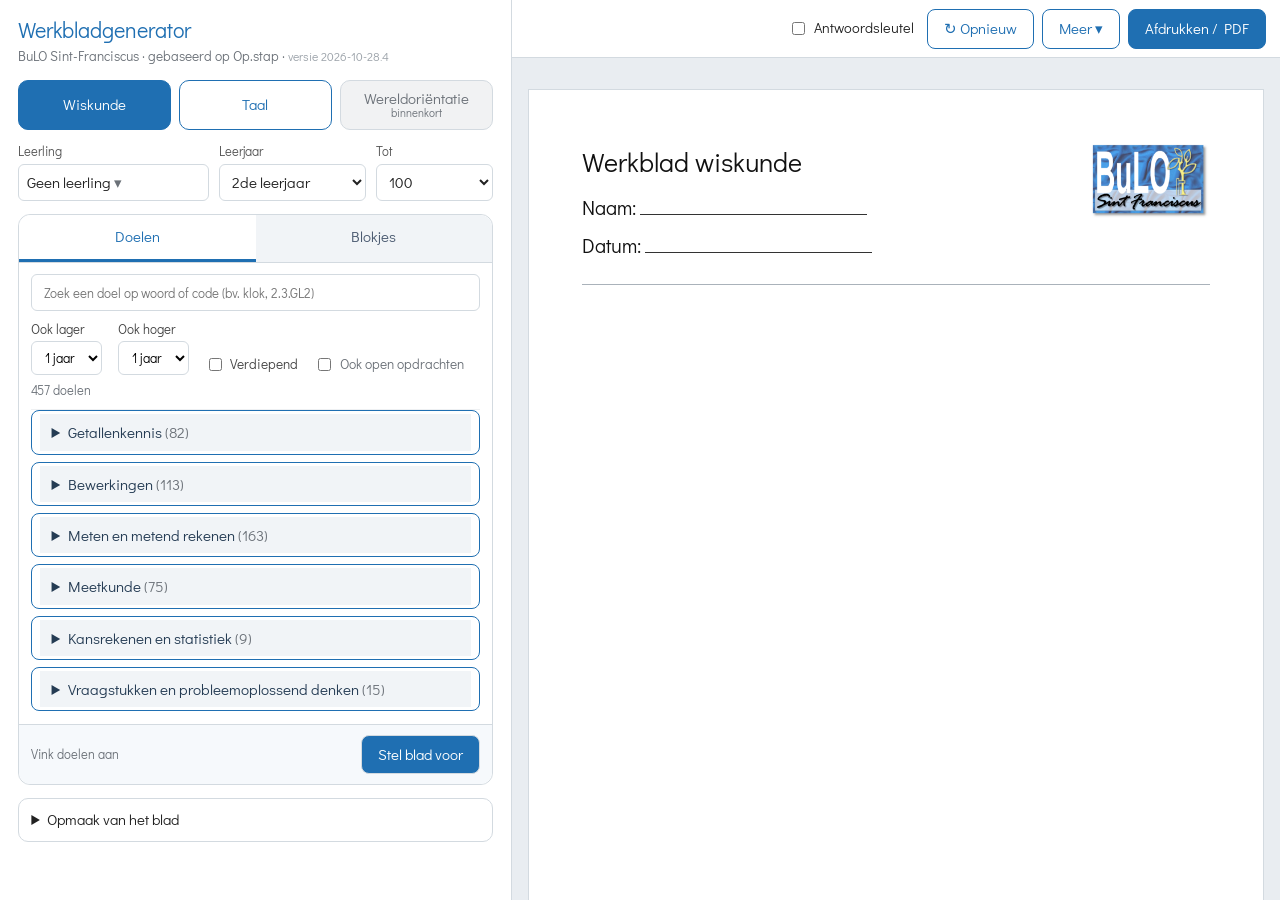
<file: index.html>
<!doctype html>
<html lang="nl-BE">
<head>
  <meta charset="utf-8">
  <meta name="viewport" content="width=device-width, initial-scale=1">
  <title>Werkbladgenerator BuLO Sint-Franciscus</title>
  <link rel="icon" href="data:image/svg+xml,%3Csvg xmlns='http://www.w3.org/2000/svg' viewBox='0 0 32 32'%3E%3Crect width='32' height='32' rx='7' fill='%231f6fb2'/%3E%3Cpath d='M9 8h14v16H9z' fill='%23fff'/%3E%3Cpath d='M12 13h8M12 17h8M12 21h5' stroke='%231f6fb2' stroke-width='2'/%3E%3C/svg%3E">
  <link rel="stylesheet" href="css/app.css?v=2026-10-28.4">
  <link rel="stylesheet" href="css/worksheet.css?v=2026-10-28.4">
</head>
<body>
  <div id="bestandsmelding" class="melding-groot" hidden>
    <strong>Deze pagina werkt niet als je het bestand dubbelklikt.</strong>
    Open de werkbladgenerator via de website (GitHub Pages), of start op je computer een lokale server (zie README).
  </div>
  <script>if (location.protocol === 'file:') document.getElementById('bestandsmelding').hidden = false;</script>
  <div class="app">
    <aside class="paneel" id="paneel" aria-label="Instellingen">
      <header class="kop">
        <h1>Werkbladgenerator</h1>
        <p>BuLO Sint-Franciscus · gebaseerd op Op.stap · <span id="versie" title="Dit nummer verandert bij elke nieuwe versie van de tool. Zie je een ouder nummer? Ververs de pagina met Ctrl+F5 (Mac: Cmd+Shift+R).">versie 2026-10-28.4</span></p>
      </header>

      <div id="vakken" class="vakken" role="group" aria-label="Vak"></div>

      <div class="drie">
        <label class="veld">Leerling
          <button type="button" id="leerlingKnop" class="veldknop" aria-haspopup="dialog">Geen leerling</button>
        </label>
        <label class="veld">Leerjaar <select id="leerjaar"></select></label>
        <label class="veld" id="gebiedVeld">Tot <select id="rekenenTot"></select></label>
      </div>
      <p id="niveauMelding" class="waarschuwing klein-melding" role="status"></p>

      <section class="kader" aria-label="Doelen en blokjes">
        <div class="tabs" role="tablist">
          <button type="button" class="tab aan" role="tab" id="tabDoelen" aria-selected="true">Doelen</button>
          <button type="button" class="tab" role="tab" id="tabBlokjes" aria-selected="false">Blokjes</button>
        </div>
        <div id="doelenTab" class="tabinhoud">
          <div class="doelen-kop">
          <div class="rij zoekrij">
            <label class="breed zoek"><span class="sr">Zoek een doel</span><input type="search" id="zoek" placeholder="Zoek een doel op woord of code (bv. klok, 2.3.GL2)" autocomplete="off"></label>
          </div>
          <div class="rij filterrij">
            <label>Ook lager <select id="lager"><option value="0">geen</option><option value="1" selected>1 jaar</option><option value="2">2 jaar</option><option value="7">alle</option></select></label>
            <label>Ook hoger <select id="hoger"><option value="0">geen</option><option value="1" selected>1 jaar</option><option value="2">2 jaar</option><option value="7">alle</option></select></label>
            <label class="vink"><input type="checkbox" id="verdiepend"> Verdiepend</label>
            <label class="vink dev" title="Doelen waarvoor er geen automatische oefeningen zijn, maar enkel een open opdracht die je zelf beoordeelt"><input type="checkbox" id="toonOpen"> Ook open opdrachten</label>
          </div>
          <p id="teller" class="teller"></p>
          </div>
          <div id="doelen" class="doelen"></div>
          <div id="keuzes"></div>
          <div class="kaderonder">
            <span id="gekozenTeller" class="teller"></span>
            <button type="button" id="stelVoor" class="hoofd">Stel blad voor</button>
          </div>
        </div>
        <div id="blokjesTab" class="tabinhoud" hidden>
          <div id="paletBox"></div>
        </div>
      </section>

      <details class="opmaak">
        <summary>Opmaak van het blad</summary>
        <div class="rij">
          <label class="breed">Titel van het blad <input type="text" id="titel" placeholder="Werkblad wiskunde"></label>
        </div>
        <div class="rij">
          <label>Lettertype <select id="lettertype"></select></label>
          <label>Lettergrootte <select id="grootte"></select></label>
          <label>Schrijflijnen (taal) <select id="lijnen"></select></label>
          <label>Schema bij dit blad (spelling) <select id="schema" disabled><option value="">Geen schema</option></select></label>
        </div>
        <div class="rij">
          <label class="vink"><input type="checkbox" id="toonDoel"> Doel bovenaan het blad tonen</label>
          <label class="vink"><input type="checkbox" id="printLogo"> Printvriendelijk logo (grijstinten)</label>
          <label class="vink"><input type="checkbox" id="antwoordblad"> Antwoordblad voor de leerkracht</label>
        </div>
        <div class="rij">
          <label class="klein bestand">Logo vervangen <input type="file" id="logoBestand" accept="image/*"></label>
          <button type="button" class="klein" id="logoHerstel">Standaardlogo</button>
        </div>
        <div class="rij">
          <label class="breed">Boodschap voor thuis (komt onderaan het blad) <textarea id="boodschap" rows="3" placeholder="Bv. Oefen dit even samen. Laat je kind eerst zelf proberen."></textarea></label>
        </div>
      </details>
      <p id="melding" class="waarschuwing" role="alert"></p>
      <button type="button" id="toonBlad" class="hoofd naar-blad">Bekijk werkblad</button>
    </aside>

    <section class="blad-paneel" id="bladPaneel" aria-label="Werkblad">
      <div class="werkbalk" id="werkbalk">
        <button type="button" class="klein terug" id="terugNaarInstellingen">← Instellingen</button>
        <span class="ruimte"></span>
        <label class="schakelaar"><input type="checkbox" id="sleutel"> Antwoordsleutel</label>
        <button type="button" class="sec" id="bOpnieuw" title="Alle getallen vernieuwen; blokjes en instellingen blijven">↻ Opnieuw</button>
        <div class="meer">
          <button type="button" class="sec" id="meerKnop" aria-haspopup="menu" aria-expanded="false">Meer ▾</button>
          <div class="menu" id="meerMenu" role="menu" hidden>
            <button type="button" role="menuitem" id="ongedaan" disabled>↶ Ongedaan maken</button>
            <button type="button" role="menuitem" id="wordExport">Word (.docx) downloaden</button>
            <div class="menu-rij wordmodus">Bij meerdere leerlingen:
              <label><input type="radio" name="wordModus" value="een" checked> één bestand</label>
              <label><input type="radio" name="wordModus" value="aparte"> aparte bestanden (zip)</label>
            </div>
            <button type="button" role="menuitem" id="alleOpnieuw">Alle bladen opnieuw maken</button>
            <hr>
            <button type="button" role="menuitem" id="openCodeKnop">Blad openen met bladcode…</button>
            <button type="button" role="menuitem" id="bBewaar">Blad bewaren als bestand</button>
            <label class="menu-bestand" role="menuitem">Blad openen uit bestand <input type="file" id="bOpen" accept=".json,application/json"></label>
            <hr>
            <button type="button" role="menuitem" id="exporteer">Leerlingen opslaan als bestand</button>
            <label class="menu-bestand" role="menuitem">Leerlingen inlezen uit bestand <input type="file" id="importeer" accept="application/json,.json"></label>
            <hr>
            <button type="button" role="menuitem" id="bWis" class="gevaar-tekst">Alles wissen</button>
          </div>
        </div>
        <button type="button" class="hoofd" id="printAlles">Afdrukken / PDF</button>
      </div>
      <p id="exportMelding" class="waarschuwing" role="status"></p>
      <div class="bladvlak" id="bladvlak"><div id="bladen" class="bladen"></div></div>
    </section>
  </div>

  <dialog id="leerlingenDialoog" class="dialoog">
    <form method="dialog" class="dialoog-kop">
      <h2>Leerlingen</h2>
      <button type="submit" class="klein" aria-label="Sluiten">Sluiten</button>
    </form>
    <p class="uitleg">Plak een lijst namen (één per regel, of gescheiden door komma's). Namen blijven enkel op deze computer, in deze browser. Een nieuwe leerling krijgt het leerjaar en het getallengebied die nu bovenaan staan.</p>
    <div class="rij">
      <label class="breed">Namen <textarea id="namen" rows="3" placeholder="Anna&#10;Bram&#10;Chloë"></textarea></label>
      <button type="button" id="voegToe">Toevoegen</button>
    </div>
    <p id="ledenMelding" class="teller"></p>
    <div class="rij knoppen">
      <button type="button" class="klein" id="alles">Kies iedereen</button>
      <button type="button" class="klein" id="niemand">Kies niemand</button>
    </div>
    <div id="leerlingenLijst"></div>
  </dialog>

  <dialog id="bladcodeDialoog" class="dialoog klein-dialoog">
    <form method="dialog" class="dialoog-kop"><h2>Blad openen met bladcode</h2><button type="submit" class="klein">Sluiten</button></form>
    <div class="rij">
      <label class="breed">Bladcode <input type="text" id="bladcode" placeholder="B3-..."></label>
      <button type="button" id="openCode">Open</button>
    </div>
  </dialog>

  <script src="js/vendor/docx.umd.js"></script>
  <script src="js/vendor/jszip.min.js"></script>
  <script type="module" src="js/core/app.js?v=2026-10-28.4"></script>
</body>
</html>
</file>
<file: css/app.css>
@font-face { font-family: "Didact Gothic"; src: local("Didact Gothic"), url(../assets/fonts/DidactGothic-Regular.ttf); font-weight: 400 700; }
@font-face { font-family: Andika; src: url(../assets/fonts/Andika-Regular.ttf); font-weight: 400; }
@font-face { font-family: Andika; src: url(../assets/fonts/Andika-Bold.ttf); font-weight: 700; }
:root { --blauw:#1f6fb2; --blauw-donker:#17558a; --licht:#eaf3fb; --grijs:#6b7178; --rand:#d3dae0; --tekst:#222; --font:"Century Gothic","Didact Gothic","Segoe UI",Arial,sans-serif; }
* { box-sizing: border-box; }
html, body { height: 100%; }
body { font-family: var(--font); margin: 0; color: var(--tekst); background: #f4f6f8; font-size: 15px; line-height: 1.45; }
[hidden] { display: none !important; }
.sr { position: absolute; width: 1px; height: 1px; overflow: hidden; clip: rect(0 0 0 0); }

/* twee kolommen: links het instellingenpaneel (40%), rechts het werkblad (60%), elk met eigen scrollbalk */
.app { display: grid; grid-template-columns: minmax(22rem, 40%) 1fr; height: 100vh; height: 100dvh; }
.paneel { min-height: 0; max-height: 100vh; max-height: 100dvh; overflow-y: auto; overscroll-behavior: contain; -webkit-overflow-scrolling: touch; padding: .9rem 1.1rem 3rem; background: #fff; border-right: 1px solid var(--rand); display: flex; flex-direction: column; gap: .8rem; }
.paneel > * { flex-shrink: 0; }                  /* niets in het paneel krimpt: het paneel scrolt, de kaders worden niet afgeknipt */
.kop h1 { margin: 0; font-size: 1.35rem; color: var(--blauw); } .kop p { margin: .1rem 0 0; color: var(--grijs); font-size: .85rem; } #versie { color: #9aa1a8; font-size: .75rem; }
.blad-paneel { display: flex; flex-direction: column; min-width: 0; background: #e9edf1; height: 100vh; height: 100dvh; }
.bladvlak { flex: 1 1 auto; overflow: auto; overscroll-behavior: contain; -webkit-overflow-scrolling: touch; padding: 1rem; min-height: 0; }
.naar-blad, .terug { display: none; }

/* knoppen: één opvallende hoofdknop (gevuld), de rest omlijnd */
button { font: inherit; padding: .5rem 1rem; border: 1.5px solid var(--blauw); border-radius: 8px; background: #fff; color: var(--blauw); cursor: pointer; }
button:hover:not(:disabled) { background: var(--licht); }
button:disabled { color: #9aa1a8; border-color: var(--rand); cursor: not-allowed; }
button.hoofd { background: var(--blauw); color: #fff; font-weight: 700; }
button.hoofd:hover:not(:disabled) { background: var(--blauw-donker); }
button.klein, label.klein { font-size: .85rem; padding: .3rem .7rem; background: #fff; color: var(--blauw); border: 1.5px solid var(--blauw); border-radius: 8px; cursor: pointer; flex-direction: row; }
button.gevaar { color: #a33; border-color: #a33; background: #fff; }
label.bestand input { display: none; }
select, textarea, input[type=text], input[type=search], input[type=number] { font: inherit; padding: .4rem .55rem; border: 1px solid var(--rand); border-radius: 6px; background: #fff; max-width: 100%; }
input[type=number] { width: 4.5rem; }

/* vak: drie compacte knoppen naast elkaar */
.vakken { display: grid; grid-template-columns: repeat(3, 1fr); gap: .5rem; }
.vak { padding: .55rem .4rem; font-weight: 700; border-radius: 10px; display: flex; flex-direction: column; align-items: center; justify-content: center; line-height: 1.15; min-height: 2.8rem; }
.vak.gekozen { background: var(--blauw); color: #fff; }
.vak:disabled { border-color: var(--rand); color: var(--grijs); background: #f1f2f3; }
.vak small { font-size: .7rem; font-weight: 400; }

/* leerling, leerjaar en getallengebied op één rij */
.drie { display: grid; grid-template-columns: 1.3fr 1fr .8fr; gap: .6rem; }
.veld { display: flex; flex-direction: column; gap: .2rem; font-size: .8rem; color: #555; min-width: 0; }
.veld select, .veldknop { width: 100%; font-size: .95rem; color: var(--tekst); }
.veldknop { text-align: left; padding: .4rem .55rem; border: 1px solid var(--rand); background: #fff; border-radius: 6px; overflow: hidden; text-overflow: ellipsis; white-space: nowrap; }
.veldknop::after { content: " ▾"; color: var(--grijs); }
.klein-melding { margin: -.3rem 0 0; font-size: .82rem; min-height: 0; }
.klein-melding:empty { display: none; }
.waarschuwing { color: #9a4b00; }

/* het kader met doelen en blokjes */
.kader { border: 1px solid var(--rand); border-radius: 12px; display: flex; flex-direction: column; background: #fff; }
.tabs { display: flex; background: #f1f4f7; border-bottom: 1px solid var(--rand); border-radius: 12px 12px 0 0; position: sticky; top: 0; z-index: 6; height: 3rem; }
.tabs .tab:first-child { border-radius: 12px 0 0 0; } .tabs .tab:last-child { border-radius: 0 12px 0 0; }
.tabs .tab { flex: 1; border: 0; border-radius: 0; background: transparent; color: #4a5a70; padding: .65rem; font-weight: 700; border-bottom: 3px solid transparent; }
.tabs .tab.aan { background: #fff; color: var(--blauw); border-bottom-color: var(--blauw); }
.tabinhoud { padding: .7rem .8rem; }
.rij { display: flex; gap: .8rem 1rem; flex-wrap: wrap; align-items: end; }
.rij label { display: flex; flex-direction: column; gap: .2rem; font-size: .82rem; color: #444; }
.rij label.vink { flex-direction: row; align-items: center; gap: .35rem; font-size: .85rem; }
.rij label.dev { color: var(--grijs); }
.rij .breed { flex: 1 1 14rem; } .breed textarea, .breed input { width: 100%; }
.zoekrij { margin-bottom: .5rem; } .zoek input { width: 100%; padding: .5rem .7rem; }
.filterrij { margin-bottom: .4rem; }
.teller { color: var(--grijs); font-size: .8rem; margin: .3rem 0; }
.kaderonder { border-radius: 0 0 12px 12px; position: sticky; bottom: 0; z-index: 5; display: flex; align-items: center; justify-content: space-between; gap: .6rem; margin: .8rem -.8rem -.7rem; padding: .6rem .8rem; background: #f6f9fc; border-top: 1px solid var(--rand); }

/* doelen: inklapbare groepen per domein en subdomein */
.groep { border: 1px solid var(--rand); border-radius: 8px; margin-bottom: .45rem; background: #fff; }
.groep > summary { cursor: pointer; padding: .45rem .7rem; font-weight: 700; color: #243b53; list-style-position: inside; }
.groep.domein { overflow: hidden; }
.groep.domein > summary { background: #f1f4f7; font-size: .95rem; }
.groep.domein[open] > summary { border-bottom: 1px solid var(--rand); }
.groep .groep { margin: .35rem .5rem; }
.groep .groep > summary { font-weight: 600; font-size: .9rem; color: #3b4f66; }
.aantal { color: var(--grijs); font-weight: 400; }
.rubriek { color: var(--grijs); font-weight: normal; }
.doel-blok { border-top: 1px solid #eef0f2; }
.doel { display: grid; grid-template-columns: auto 1fr; gap: .5rem; padding: .4rem .6rem; align-items: start; font-size: .92rem; cursor: pointer; }
.doel.gekozen { background: var(--licht); }
.doel .tekst { min-width: 0; }
.doel .code { font-size: .72rem; color: #9097a0; margin-left: .35rem; white-space: nowrap; font-family: inherit; }
.doel .lj { font-size: .72rem; color: #9097a0; margin-left: .35rem; white-space: nowrap; }
.doel mark { background: #ffe58a; color: inherit; padding: 0 .1em; border-radius: 2px; }
.open-label { display: inline-block; margin-left: .4em; padding: 0 .5em; border-radius: 999px; background: #eef2f7; color: #4a5a70; font-size: .78em; white-space: nowrap; }
.doelblokjes { padding: .1rem .6rem .5rem 2.1rem; display: flex; flex-direction: column; gap: .25rem; background: var(--licht); }
.doelblokje { display: flex; align-items: center; gap: .5rem; padding: .2rem .5rem; background: #fff; border: 1px solid #cfe0ef; border-radius: 8px; font-size: .86rem; }
.doelblokje .naam { flex: 1; min-width: 0; }
.doelblokje .plus { flex: none; }
.leeg { color: var(--grijs); }
fieldset.keuzes { border: 1px solid var(--rand); border-radius: 8px; margin: .6rem 0 0; display: flex; gap: .6rem 1.2rem; flex-wrap: wrap; padding: .5rem .7rem; }
fieldset.keuzes legend { font-weight: 700; padding: 0 .4rem; font-size: .9rem; }
fieldset.keuzes label { display: flex; flex-direction: column; font-size: .85rem; gap: .2rem; }
.multikeuze { display: flex; flex-wrap: wrap; gap: .3rem .8rem; align-items: center; font-size: .85rem; }
.multikeuze label.multi { flex-direction: row; display: inline-flex; gap: .3rem; align-items: center; }
.sub { margin: .8rem 0 .3rem; font-size: .95rem; }

/* palet (tabblad Blokjes) */
.palet { font-size: .88rem; }
.palet h4 { margin: 0; font-size: .95rem; }
.palet-kop, .doelen-kop { position: sticky; top: 3rem; z-index: 5; background: #fff; padding: .5rem 0 .3rem; margin-top: -.5rem; border-bottom: 1px solid #eef0f2; }
.palet-tabs { display: flex; gap: .3rem; margin-bottom: .5rem; }
.tab-klein, .domein { background: #fff; color: var(--blauw); border: 1px solid var(--blauw); border-radius: 8px; padding: .25rem .65rem; font-size: .85rem; }
.tab-klein.aan, .domein.aan { background: var(--blauw); color: #fff; }
.palet-zoek { width: 100%; margin-bottom: .5rem; }
.domeinen { display: flex; flex-wrap: wrap; gap: .3rem; margin-bottom: .6rem; }
.domein { padding: .18rem .5rem; font-size: .8rem; }
.kaarten { display: flex; flex-direction: column; gap: .6rem; }
.kaart { border: 1px solid var(--rand); border-radius: 10px; padding: .5rem .6rem; background: #fafcfe; cursor: grab; }
.kaart:active { cursor: grabbing; }
.kaart { scroll-margin-top: 9rem; }
.kaartkop { display: flex; align-items: center; gap: .4rem; margin-bottom: .3rem; cursor: pointer; }
.kaartkop h4 { flex: 1; }
.kaartkop .pijl { color: var(--grijs); font-size: .8rem; width: 1rem; }
.kaart.open { border-color: var(--blauw); background: #fff; }
.kaartinstellingen { margin: .2rem 0 .4rem; padding: .3rem 0 .1rem; border-top: 1px solid #e3e9ef; }
.breedte { font-size: .78rem; color: #555; border: 1px solid var(--rand); border-radius: 6px; padding: 0 .35rem; background: #fff; }
.plus { width: 2rem; height: 2rem; padding: 0; border-radius: 50%; font-size: 1.3rem; line-height: 1; background: var(--blauw); color: #fff; }
.plus:hover:not(:disabled) { background: var(--blauw-donker); }
.chiprij { display: flex; flex-wrap: wrap; gap: .25rem; align-items: center; margin: .2rem 0; }
.chiplabel { color: #666; font-size: .76rem; margin-right: .2rem; min-width: 3.2rem; }
.chip { background: #fff; color: var(--blauw); border: 1px solid #b9cfe3; border-radius: 999px; padding: .08rem .6rem; font-size: .8rem; }
.chip.aan { background: var(--blauw); color: #fff; border-color: var(--blauw); }
.voorbeeldbox { margin-top: .4rem; border: 1px dashed #b9cfe3; border-radius: 8px; padding: .35rem .5rem; background: #fff; cursor: pointer; font-size: .95rem; min-height: 2.2rem; }
.vb-tekst { white-space: pre-wrap; }
.vb-tekening svg { max-width: 100%; height: auto; max-height: 7rem; }
.vb-leeg { color: var(--grijs); font-size: .8rem; }
.hulpblokjes { margin-top: .8rem; padding-top: .5rem; border-top: 1px solid var(--rand); }
.bladkop { margin: 0; font-size: .95rem; color: var(--blauw); }
.chipkeuze { max-width: 100%; font-size: .85rem; padding: .15rem .3rem; }

/* opmaak onderaan het paneel */
.opmaak { border: 1px solid var(--rand); border-radius: 10px; padding: .4rem .8rem; }
.opmaak summary { cursor: pointer; font-weight: 700; padding: .25rem 0; }
.opmaak .rij { margin: .6rem 0; }

/* balk boven het werkblad */
.werkbalk { display: flex; flex-wrap: wrap; align-items: center; justify-content: flex-end; gap: .5rem; padding: .55rem .9rem; background: #fff; border-bottom: 1px solid var(--rand); position: relative; z-index: 20; }
.werkbalk .ruimte { flex: 1; }
.werkbalk button.sec { background: #fff; }
.schakelaar { display: inline-flex; align-items: center; gap: .35rem; font-size: .9rem; margin-right: .3rem; cursor: pointer; }
.meer { position: relative; }
.menu { position: absolute; right: 0; top: calc(100% + .3rem); min-width: 17rem; background: #fff; border: 1px solid var(--rand); border-radius: 10px; box-shadow: 0 6px 20px rgba(0,0,0,.18); padding: .3rem; display: flex; flex-direction: column; z-index: 30; }
.menu button, .menu .menu-bestand { text-align: left; border: 0; border-radius: 6px; background: transparent; color: var(--tekst); padding: .45rem .7rem; font-size: .92rem; cursor: pointer; }
.menu button:hover:not(:disabled), .menu .menu-bestand:hover { background: var(--licht); }
.menu .menu-bestand input { display: none; }
.menu hr { border: 0; border-top: 1px solid var(--rand); margin: .25rem 0; width: 100%; }
.menu .gevaar-tekst { color: #a33; }
.menu-rij { padding: .2rem .7rem; font-size: .82rem; color: #555; }
.wordmodus { display: flex; flex-direction: column; gap: .15rem; }
.wordmodus label { display: flex; flex-direction: row; gap: .3rem; align-items: center; }
#exportMelding { margin: .3rem 1rem 0; min-height: 0; font-size: .85rem; } #exportMelding:empty { display: none; }

/* dialogen */
.dialoog { border: 0; border-radius: 14px; padding: 1rem 1.2rem; width: min(46rem, 94vw); max-height: 88vh; box-shadow: 0 10px 40px rgba(0,0,0,.3); font-family: var(--font); }
.dialoog::backdrop { background: rgba(20,30,40,.45); }
.klein-dialoog { width: min(30rem, 94vw); }
.dialoog-kop { display: flex; align-items: center; justify-content: space-between; margin-bottom: .5rem; }
.dialoog-kop h2 { margin: 0; font-size: 1.15rem; }
.uitleg { color: #555; font-size: .88rem; }
.knoppen { margin: .6rem 0; align-items: center; }
.leerling { display: flex; flex-wrap: wrap; gap: .5rem 1rem; align-items: center; padding: .5rem .7rem; border: 1px solid var(--rand); border-radius: 8px; margin-bottom: .4rem; }
.leerling.aan { background: var(--licht); border-color: var(--blauw); }
.leerling .naam { flex-direction: row !important; align-items: center; gap: .5rem; font-size: 1rem; font-weight: 700; min-width: 9rem; }
.leerling .niveau-tekst { color: var(--grijs); font-size: .82rem; }
.melding-groot { background: #fff3cd; border: 2px solid #e0a800; border-radius: 10px; padding: 1rem 1.25rem; margin: 1rem; }

/* tablet en kleiner: de kolommen komen onder elkaar met een knop 'Bekijk werkblad' */
@media (max-width: 1000px) {
  .app { display: block; height: auto; }
  .paneel { height: auto; max-height: none; overflow: visible; border-right: 0; }
  .blad-paneel { height: auto; min-height: 100vh; }
  body:not(.toon-blad) .blad-paneel { display: none; }
  body.toon-blad .paneel { display: none; }
  .naar-blad { display: block; position: sticky; bottom: .6rem; align-self: stretch; margin-top: .5rem; box-shadow: 0 4px 14px rgba(0,0,0,.25); }
  .terug { display: inline-block; }
  .werkbalk { position: sticky; top: 0; }
}
@media (max-width: 640px) { .drie { grid-template-columns: 1fr 1fr; } .drie .veld:first-child { grid-column: 1 / -1; } }

/* Maatwerk per blokje */
.kaartsamenvatting { font-size: .78rem; color: #1f3b57; background: #eef4fa; border-radius: 6px; padding: 3px 8px; margin-top: 6px; }
.kaartsamenvatting.bewaard { background: #f2f7ee; color: #3b5a2a; }
.aantalveld { width: 4.2em; padding: 3px 6px; border: 1px solid #b9c3cc; border-radius: 6px; font: inherit; }
</file>
<file: css/worksheet.css>
/* A4-werkblad: zelfde opmaak op het scherm en bij afdrukken. */
.bladen { display: flex; flex-direction: column; gap: 1.25rem; margin-top: 1rem; overflow-x: auto; }
.blad-wrap { display: flex; flex-direction: column; gap: .5rem; align-items: flex-start; }
.blad { background: #fff; color: #111; width: 210mm; min-height: 297mm; padding: 15mm; box-sizing: border-box;
  border: 1px solid var(--rand); box-shadow: 0 1px 6px rgba(0,0,0,.12); line-height: 1.4; flex: none;
  display: flex; flex-direction: column; }
.blad-kop { display: flex; gap: 8mm; align-items: flex-start; border-bottom: 1px solid #aab2ba; padding-bottom: 4mm; margin-bottom: 7mm; }
.blad-kop .logo { width: 3.4cm; height: auto; flex: none; }
.kop-rechts { flex: 1; }
.kop-rechts h2 { margin: 0 0 4mm; font-size: 1.35em; }
.naamlijn { margin: 0 0 3mm; white-space: nowrap; }
.naamlijn span { display: inline-block; min-width: 6.5cm; border-bottom: 1px solid #333; padding: 0 2mm; }
.blad-inhoud { display: grid; grid-template-columns: repeat(4, minmax(0, 1fr)); column-gap: 5mm; align-items: start; }
.blok { margin-bottom: 6mm; min-width: 0; border: 1px solid #c9d1d8; border-radius: 3.5mm; padding: 4mm 5mm 2mm; break-inside: avoid; }
.opdracht { display: flex; gap: 4mm; align-items: center; margin-bottom: 4mm; }
.opdracht p { margin: 0; font-weight: 700; }
.icoon { flex: none; display: inline-flex; }
.blok ol { display: grid; grid-template-columns: 1fr; column-gap: 7mm; margin: 0; padding-left: 7mm; list-style: lower-alpha; }
.blok ol.kol2 { grid-template-columns: 1fr 1fr; }
.blok ol.kol3 { grid-template-columns: 1fr 1fr 1fr; }
.blok li { margin-bottom: 5mm; break-inside: avoid; padding-left: 1mm; min-width: 0; overflow-wrap: anywhere; }
.blok li::marker { content: counter(list-item, lower-alpha) ') '; font-weight: 700; color: #1f3b57; }
.blok ol.smal { padding-left: 7mm; }
.tekening svg { max-width: 100%; height: auto; display: block; margin-top: 2mm; }
.blok li .tekst { white-space: pre-wrap; }
.blad h2:first-child { margin-top: 0; }
.antwoorden h3 { font-size: 1em; margin: 0 0 3mm; }
.antwoorden .blok { border: 0; padding: 0; border-radius: 0; break-inside: auto; }
.antwoorden .blok ol { display: block; columns: 2; column-gap: 14mm; }
.antwoorden .blok li { margin-bottom: 1.5mm; }
.boodschap { border: 2px solid #333; border-radius: 3mm; padding: 4mm 5mm; margin-top: 6mm; }
.boodschap p { margin: 2mm 0 0; white-space: pre-wrap; }
.bladcode { margin-top: auto; padding-top: 8mm; font-size: 8pt; color: #666; word-break: break-all; font-family: ui-monospace, monospace; }

#printRoot { display: none; }
@media print {
  @page { size: A4; margin: 15mm; }
  body > *:not(#printRoot) { display: none !important; }
  #printRoot { display: block; }
  body { background: #fff; }
  .blad { width: auto; min-height: 262mm; padding: 0; border: 0; box-shadow: none; break-after: page; }
  .blad:last-child { break-after: auto; }
  * { -webkit-print-color-adjust: exact; print-color-adjust: exact; }
}

/* Aanpassen in het voorbeeld: deze knoppen verschijnen nooit op papier of in Word. */
.blok li { position: relative; }
.bewerk { font-family: system-ui, Arial, sans-serif; font-size: 12px; }
.blokbalk { display: flex; flex-wrap: wrap; gap: 6px; align-items: center; margin-bottom: 6px; padding: 4px 6px; background: #eef4fa; border-radius: 6px; }
.blokbalk .doelcode { flex: 1 1 auto; color: #555; }
.oefknoppen { position: absolute; top: -6px; right: 0; display: inline-flex; gap: 3px; opacity: 0; background: #fff; border-radius: 6px; z-index: 3; }
.blok.actief li > .oefknoppen { opacity: .5; }
li:hover > .oefknoppen { opacity: 1; }
.bewerkknop { font: inherit; padding: 2px 8px; border: 1px solid #1f6fb2; background: #fff; color: #1f6fb2; border-radius: 6px; cursor: pointer; }
.bewerkknop.gevaar { color: #a33; border-color: #a33; }
.bewerkknop:hover { background: #eaf3fb; }
.toevoegbalk { display: flex; gap: 8px; margin-top: 8px; padding: 6px; background: #eef4fa; border-radius: 6px; }
.toevoegbalk select { flex: 1; font: inherit; padding: 3px; }
.tekening.klein svg { max-width: 55%; }
.blok.leeg { opacity: .6; }
@media print { .bewerk, .oefknoppen { display: none !important; } .blok.leeg { display: none; } }
.antwoorden .blokkop { margin: 3mm 0 1mm; font-size: .9em; color: #444; }

/* hulpblokjes, voorbeeld, antwoordsleutel en doelen */
.hulp { margin-bottom: 6mm; min-width: 0; position: relative; }
.instructie { margin: 0; font-weight: 700; font-size: 1.05em; min-height: 1.4em; white-space: pre-wrap; }
.instructie[contenteditable]:empty::before { content: attr(data-leeg); color: #999; font-weight: 400; }
.hulp-blanco { border: 1px dashed #cfd8e0; }
.hulp-pagina { break-before: page; min-height: 0; margin: 0; }
.paginalijn { display: block; border-top: 2px dashed #1f6fb2; color: #1f6fb2; font-size: 11px; text-align: center; padding: 2px; }
.vb-antw { color: #1a3a8a; font-weight: 700; }
.sleutel-antw { color: #c0392b; font-weight: 700; }
.blok li.voorbeeld { color: #1a3a8a; }
.vb-label { font-size: .65em; letter-spacing: .06em; text-transform: uppercase; color: #1a3a8a; font-family: system-ui, Arial, sans-serif; }
.doelenlijst { font-size: 8pt; color: #666; margin: 4mm 0 0; }
.blok, .hulp { position: relative; }
.blok .blokbalk, .hulp .blokbalk { display: none; position: absolute; top: -2.3em; left: 0; right: 0; z-index: 5; box-shadow: 0 2px 6px rgba(0,0,0,.2); margin: 0; }
.blok:hover .blokbalk, .blok.actief .blokbalk, .hulp:hover .blokbalk, .hulp.actief .blokbalk { display: flex; }
.doel-drop { outline: 3px solid #1f6fb2; outline-offset: 2px; }
.sleept { opacity: .4; }
.bewerkknop.aan { background: #1f6fb2; color: #fff; }
.blok[draggable=true] { cursor: grab; }
@media print { .instructie:empty::before { content: none; } .hulp-blanco { border: 0; } .hulp-pagina { display: block; } .bewerk { display: none !important; } }

/* een kwart van het blad is smal: kleinere lettergrootte, pictogram boven de opdracht en korte sommen op één regel */
.blok.kwart .opdracht { flex-direction: column; align-items: flex-start; gap: 1mm; margin-bottom: 3mm; }
.blok.kwart .opdracht p { font-size: .8em; }
.blok.kwart .icoon svg { width: 30px; height: 30px; }
.blok ol.kwart { font-size: .8em; padding-left: 5.5mm; }


/* opdrachtnummer en pictogram: altijd in dezelfde volgorde (nummer, pictogram, opdracht) */
.opdrachtnr { flex: none; display: inline-flex; align-items: center; justify-content: center; width: 1.9em; height: 1.9em; border-radius: 50%; background: #1f3b57; color: #fff; font-weight: 700; font-size: .95em; }
.blok.kwart .opdrachtnr { width: 1.6em; height: 1.6em; }

/* taal: oefeningen onder elkaar over de volle breedte, met ruime schrijflijnen */
.blad { --lijn: 11mm; }
.blad[data-lijnen=smal] { --lijn: 8mm; }
.blad[data-lijnen=ruim] { --lijn: 15mm; }
.blad.onder-elkaar .blad-inhoud { display: block; }
.blad.onder-elkaar .blok, .blad.onder-elkaar .hulp { width: 100%; }
.blad.onder-elkaar .blok ol { display: block; padding-left: 9mm; }
.blad.onder-elkaar .blok li { margin-bottom: 7mm; }
.schrijflijn { height: var(--lijn); border-bottom: 1.5px solid #555; margin-top: 1mm; }
.tekstdeel { white-space: pre-wrap; }
.doelkader { border: 1.5px solid #888; border-radius: 3mm; padding: 2mm 4mm; margin: -2mm 0 5mm; font-size: .9em; }
.doelkader p { margin: 1mm 0 0; }

.schemakader { border: 1.5px solid #888; border-radius: 3mm; padding: 2mm 4mm; margin: 0 0 5mm; font-size: .9em; break-inside: avoid; }
.schemakader img { display: block; max-width: 100%; max-height: 70mm; margin: 2mm auto; }
.schemakader p { margin: 1mm 0 0; }
.multikeuze { display: flex; flex-wrap: wrap; gap: 2mm 4mm; align-items: center; }
.multikeuze label.multi { display: inline-flex; gap: 1mm; align-items: center; }
.schemakader ol.stappenplan { margin: 1mm 0 0; padding-left: 7mm; }
.schemakader ol.stappenplan li { margin: .5mm 0; }

.doellabel { position: absolute; top: 0; right: 0; font-size: 10px; color: #9aa1a8; background: #f4f6f8; border-radius: 4px; padding: 0 5px; }

/* invulplaatsen en keuzevakjes: ruim genoeg om met de hand in te schrijven of te omcirkelen */
.gat { display: inline-block; min-width: 2.6cm; height: 1.15em; border-bottom: 1.5px solid #333; vertical-align: baseline; }
.keuzes { display: flex; flex-wrap: wrap; gap: 2.5mm; margin-top: 2mm; }
.keuze { border: 1.5px solid #555; border-radius: 3mm; padding: 1.2mm 4mm; min-width: 11mm; text-align: center; white-space: nowrap; }
.keuze.juist { border-color: #c0392b; color: #c0392b; font-weight: 700; background: #fdeeee; }

/* een lang blok mag over twee pagina's lopen (anders blijft er een halve pagina leeg); de opdracht blijft bij de eerste oefening en elke oefening blijft heel */
.blok.lang { break-inside: auto; -webkit-box-decoration-break: clone; box-decoration-break: clone; }
.opdracht { break-after: avoid; }

/* Maatwerk per blokje: steun bovenaan, meer ruimte per oefening en invulvakjes in plaats van lijnen */
.blok .steun { margin: 0 0 3mm; padding: 2mm 3mm; border: 1px dashed #9aa5b1; border-radius: 2mm; font-size: .85em; }
.blok .steun-tekst { white-space: pre-wrap; line-height: 1.6; }
.blok .steun .tekening svg { max-width: 100%; height: auto; }
.blok.ruim li { margin-bottom: 11mm; }
.blok.vakjes .gat { border: 1.5px solid #333; border-radius: 1mm; height: 1.7em; min-width: 2cm; vertical-align: middle; }
.bewerk.samenvatting { display: block; margin: 0 0 2mm; font-size: .72em; color: #5b6770; }

/* Vast raster per opdracht: letter | opgave | invullijn. Een oefening breekt nooit af en raakt de buur nooit. */
.blok ol.raster { list-style: none; padding-left: 0; column-gap: 6mm; align-items: start; }
.blok ol.raster.kol4 { grid-template-columns: repeat(4, minmax(0, 1fr)); }
.blok ol.raster.kol3 { grid-template-columns: repeat(3, minmax(0, 1fr)); }
.blok ol.raster.kol2 { grid-template-columns: repeat(2, minmax(0, 1fr)); }
.blok ol.raster.kol1 { grid-template-columns: minmax(0, 1fr); }
.blok ol.raster.gelijk { grid-auto-rows: 1fr; }
.blok ol.raster li { display: grid; grid-template-columns: 8mm minmax(0, 1fr); column-gap: 0; padding-left: 0; overflow-wrap: normal; align-self: start; }
.blok ol.raster li::marker { content: none; }
.blok li > .lt { font-weight: 700; color: #1f3b57; text-align: left; white-space: nowrap; }
.blok ol.raster .oef { min-width: 0; }
.blok .oef.simpel { display: flex; align-items: baseline; gap: 2mm; white-space: nowrap; font-variant-numeric: tabular-nums; }
.blok .oef.simpel .opgave { flex: none; }
.blok .oef.simpel .opgave.rechts { min-width: calc(var(--opg, 6) * 1ch); text-align: right; }
.blok .oef.simpel .gat { flex: 0 1 2.6cm; min-width: 1.4cm; }
.blok .oef.simpel .gat.klein { display: inline-block; flex: none; width: 6ch; min-width: 0; margin: 0 .15em; }
.blok .oef.simpel .opgave.rechts { white-space: nowrap; }
.blok ol.raster { font-size: calc(1em * var(--schaal, 1)); }
.blok ol.raster.kwart { font-size: calc(.8em * var(--schaal, 1)); }
.blok ol.krap li { grid-template-columns: 7mm minmax(0, 1fr); }
.blok ol.stapel .oef.simpel { flex-wrap: wrap; row-gap: 1.5mm; white-space: normal; }
.blok ol.stapel .oef.simpel .opgave { flex: 1 1 0; white-space: normal; text-align: left; min-width: 0; }
.blok ol.stapel .oef.simpel .opgave.rechts { min-width: 0; }
.blok ol.stapel .oef.simpel .gat { flex: 1 0 100%; }
.blok.ruim ol.raster.gelijk { row-gap: 0; }
.blad.onder-elkaar .blok ol.raster { display: grid; padding-left: 0; }

.blok p.rekenmachine { margin: 0 0 3mm; font-style: italic; font-size: .9em; color: #333; }
</file>
